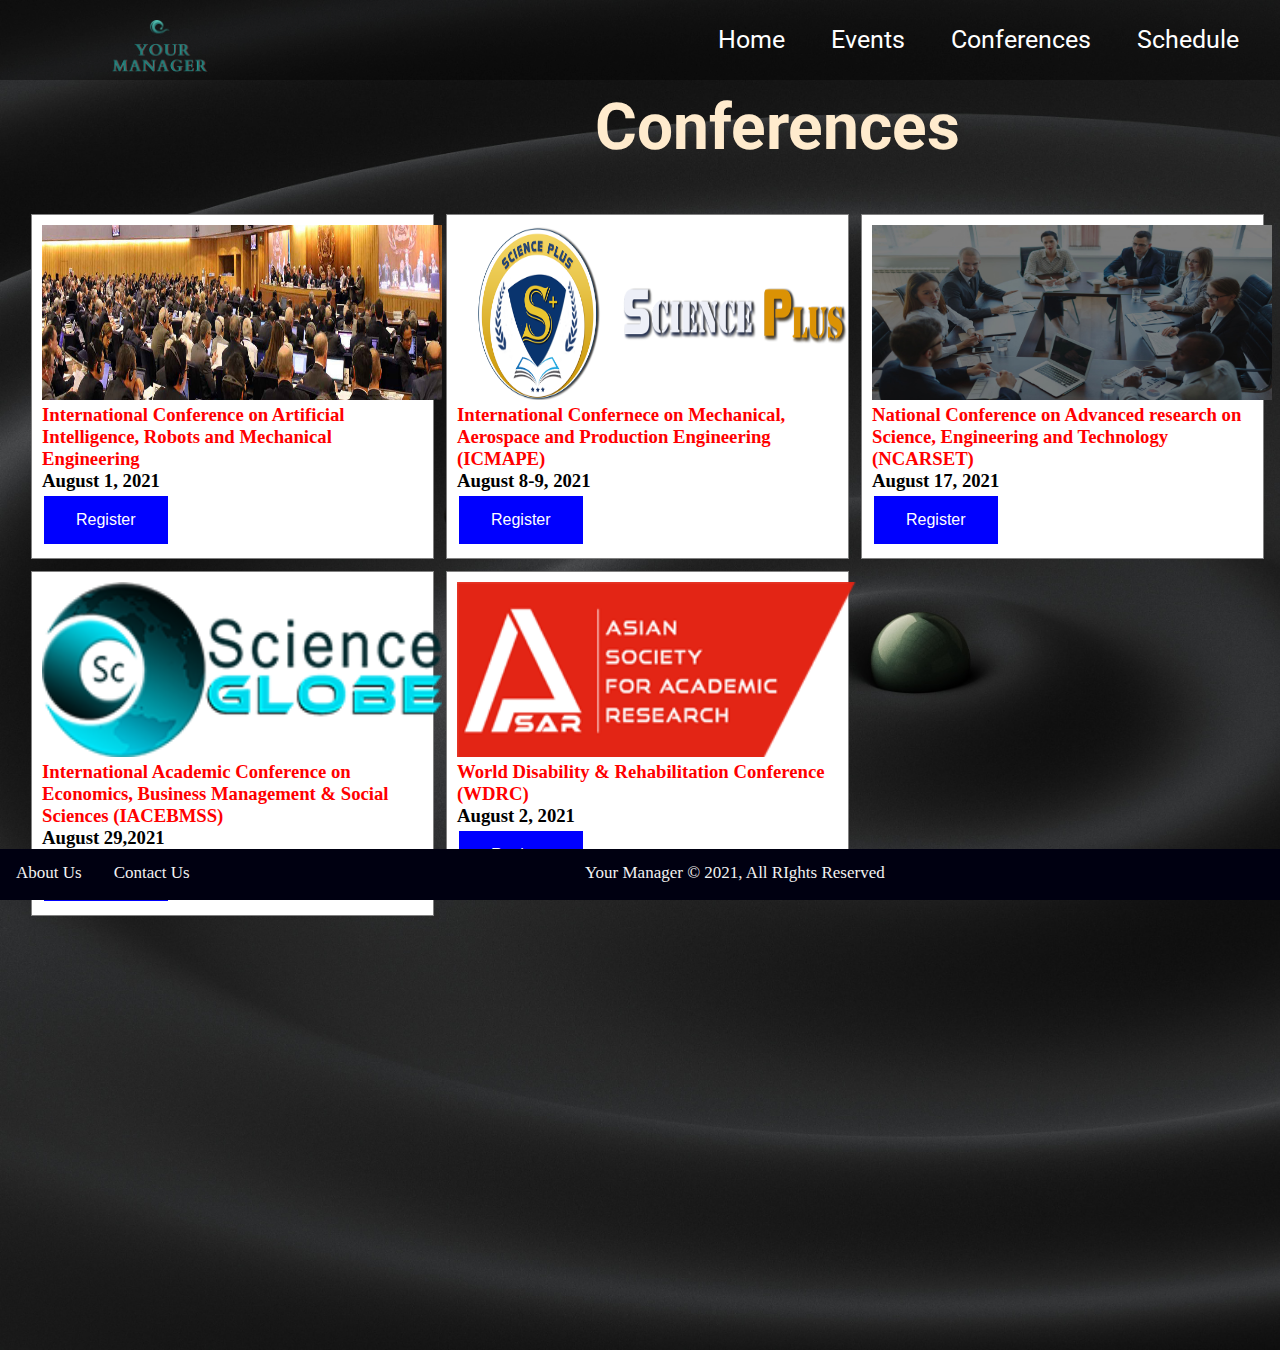
<file: html/conferences.html>
<!DOCTYPE html>
<html lang="en">
   
<head>
    <title>CONFERENCES</title>
      <link rel="stylesheet" href="/css/events.css">
    <meta name="viewport"
        content="width=device-width, initial-scale=1">
        <style>
            .wrapper{
	            height: 150vh;
                }
        </style>
</head>
  
<body>
    <div class="wrapper">
        <nav class="navbar">
          <a href="/index.html"><img class="logo" src="/images/logo.png"></a>
          <ul>
            <li><a href="/index.html">Home</a></li>
            <li><a href="/html/events.html">Events</a></li>
            <li><a href="/html/conferences.html">Conferences</a></li>
            <li><a href="/html/schedule.html">Schedule</a></li>
          </ul>
        </nav>
        <div class="text-block">
            <h1>Conferences</h1>
        </div>
        <div class="container">
    
    
            <div class="row">
                <div class="column">
                    <div class="content">
                        <img src="/images/conf1.jpg" alt="" width="400px" height="175px" >
                        <h3>
                            <a href="/pdfs/conf1.pdf">International Conference on Artificial Intelligence, Robots and Mechanical Engineering</a>
                            <h3>August 1, 2021 </h3>
                        </h3>
                        <a href="http://academicsconference.com/Conference/16714/ICAIRME/">
                        <button class="button">Register</button></a>
                    </div>
                </div>
                  
                <div class="column">
                    <div class="content">
                        <img src="/images/conf2.png" alt="" width="400px" height="175px" >
                        <h3>
                            <a href="/pdfs/conf2.pdf">International Confernece on Mechanical, Aerospace and Production Engineering (ICMAPE)</a>
                            <h3>August 8-9, 2021</h3>
                        </h3>
                          <a href="http://scienceplus.us/Conference/17507/ICMAPE/registration">
                        <button class="button">Register</button>
                        </a>
                    </div>
                </div>
                  
                <div class="column">
                    <div class="content">
                        <img src= "/images/conf3.jpg" width="400px" height="175px">
                        <h3>
                            <a href="/pdfs/conf3.pdf">National Conference on Advanced research on Science, Engineering and Technology (NCARSET)</a>
                            <h3>

                                August 17, 2021</h3>
                        </h3>
                          <a href="http://asar.org.in/Conference/22668/NCARSET/">
                        <button class="button">Register</button>
                        </a>
                    </div>
                </div>
                  
                <div class="column">
                    <div class="content">
                        <img src="/images/conf4.png" width="400px" height="175px">
                        <h3>
                            <a href="/pdfs/conf4.pdf">International Academic Conference on Economics, Business Management & Social Sciences (IACEBMSS)</a>
                            <h3>August 29,2021</h3>
                        </h3>
                       <a href="http://scienceglobe.org/Conference/7399/IACEBMSS/">
                        <button class="button">Register</button>
                        </a>
                    </div>
                </div>
                <div class="column">
                    <div class="content">
                        <img src="/images/conf5.png" width="400px" height="175px">  
                        <h3>
                            <a href="/pdfs/conf5.pdf">World Disability & Rehabilitation Conference (WDRC)</a>
                            <h3>August 2, 2021</h3>
                        </h3>
                       <a href="http://asar.org.in/Conference/22440/WDRC/">
                        <button class="button">Register</button>
                        </a>
                    </div>
                </div>
                
        </div>
      </div>
      <button onclick="topFunction()" id="myBtn" title="Go to top">Back On Top</button> 
      
    <div class="topnav">
        <a href="/html/aboutus.html">About Us</a>
        <a href="http://localhost/project/connect.php">Contact Us</a>
        <p>Your Manager &copy; 2021, All RIghts Reserved</p>
      </div>
  <script src="/js/backontop.js"></script>
</body>
   
</html>
</file>
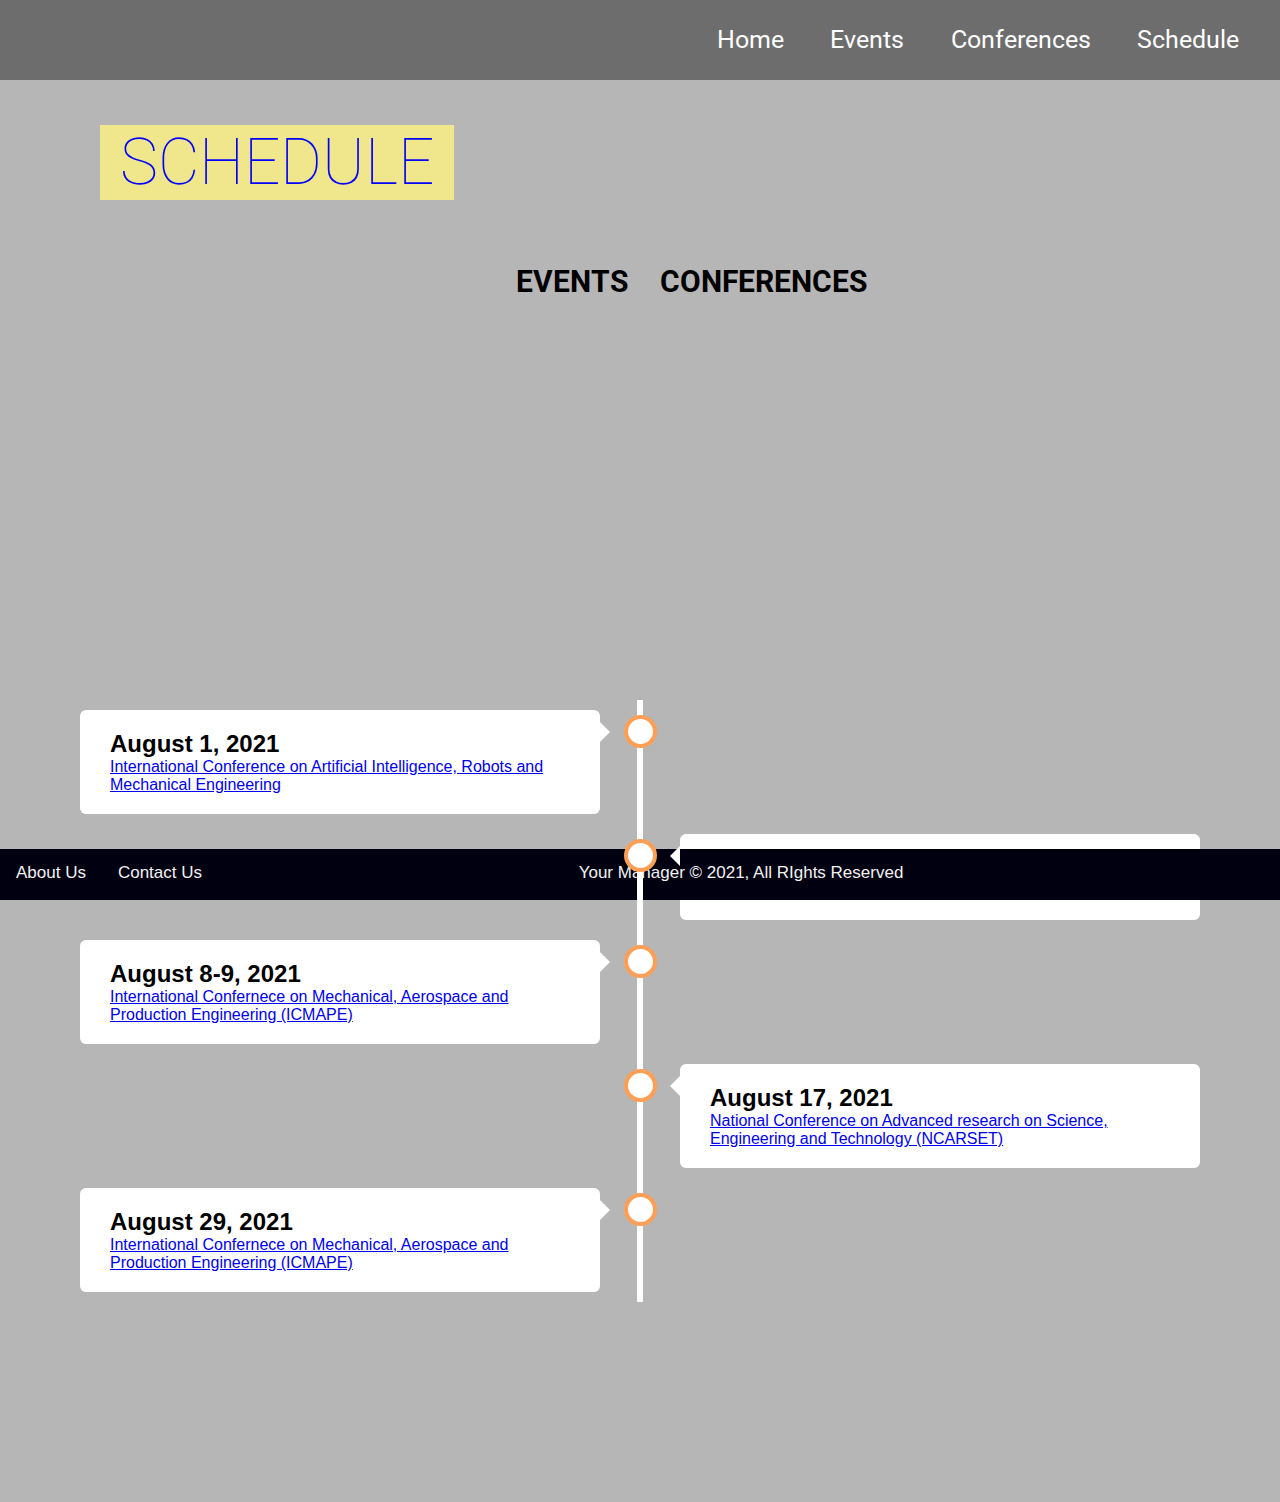
<file: html/confsch.html>
<!DOCTYPE html>
<html lang="en">
<head>
    <meta charset="UTF-8">
    <meta http-equiv="X-UA-Compatible" content="IE=edge">
    <meta name="viewport" content="width=device-width, initial-scale=1.0">
    <title>Schedule </title>
    <link rel="stylesheet" href="/css/eventsch.css">
</head>
<body>
    <div class="wrapper">
        <nav class="navbar">
          <a href="/index.html"><img class="logo" src="/images/logo.png"></a>
          <ul>
            <li><a href="/index.html">Home</a></li>
            <li><a href="/html/events.html">Events</a></li>
            <li><a href="/html/conferences.html">Conferences</a></li>
            <li><a href="/html/schedule.html">Schedule</a></li>
          </ul>
        </nav>
        <div class="text-block">
            <h1>SCHEDULE</h1>
        </div>
        <div class="topnav">
            <a href="/html/eventsch.html">EVENTS</a>
            <a href="/html/confsch.html">CONFERENCES</a>
          </div> 
      </div>

      <div class="timeline">
        
        <div class="container left">
          <div class="content">
            <h2>August 1, 2021</h2>
            <a class="none" href="/html/conferences.html">
            <p>International Conference on Artificial Intelligence, Robots and Mechanical Engineering</p></a>
          </div>
        </div>

        <div class="container right">
          <div class="content">
            <h2>August 2, 2021</h2>
            <a class="none" href="/html/conferences.html">
            <p>World Disability & Rehabilitation Conference (WDRC)</p></a>
          </div>
        </div>
        <div class="container left">
          <div class="content">
            <h2>August 8-9, 2021</h2>
            <a class="none" href="/html/conferences.html">
            <p>International Confernece on Mechanical, Aerospace and Production Engineering (ICMAPE)</p></a>
          </div>
        </div>

        <div class="container right">
          <div class="content">
            <h2>August 17, 2021</h2>
            <a class="none" href="/html/conferences.html">
            <p>National Conference on Advanced research on Science, Engineering and Technology (NCARSET)</p></a>
          </div>
        </div>
        <div class="container left">
          <div class="content">
            <h2>August 29, 2021</h2>
            <a class="none" href="/html/conferences.html">
            <p>International Confernece on Mechanical, Aerospace and Production Engineering (ICMAPE)</p></a>
          </div>
        </div>
      <button onclick="topFunction()" id="myBtn" title="Go to top">Back On Top</button> 
     
      <div class="bottom-nav">
        <a href="/html/aboutus.html">About Us</a>
        <a href="http://localhost/project/connect.php">Contact Us</a>
        <p>Your Manager &copy; 2021, All RIghts Reserved</p>
      </div>
      
  <script src="/js/backontop.js"></script>
</body>
</html>
</file>
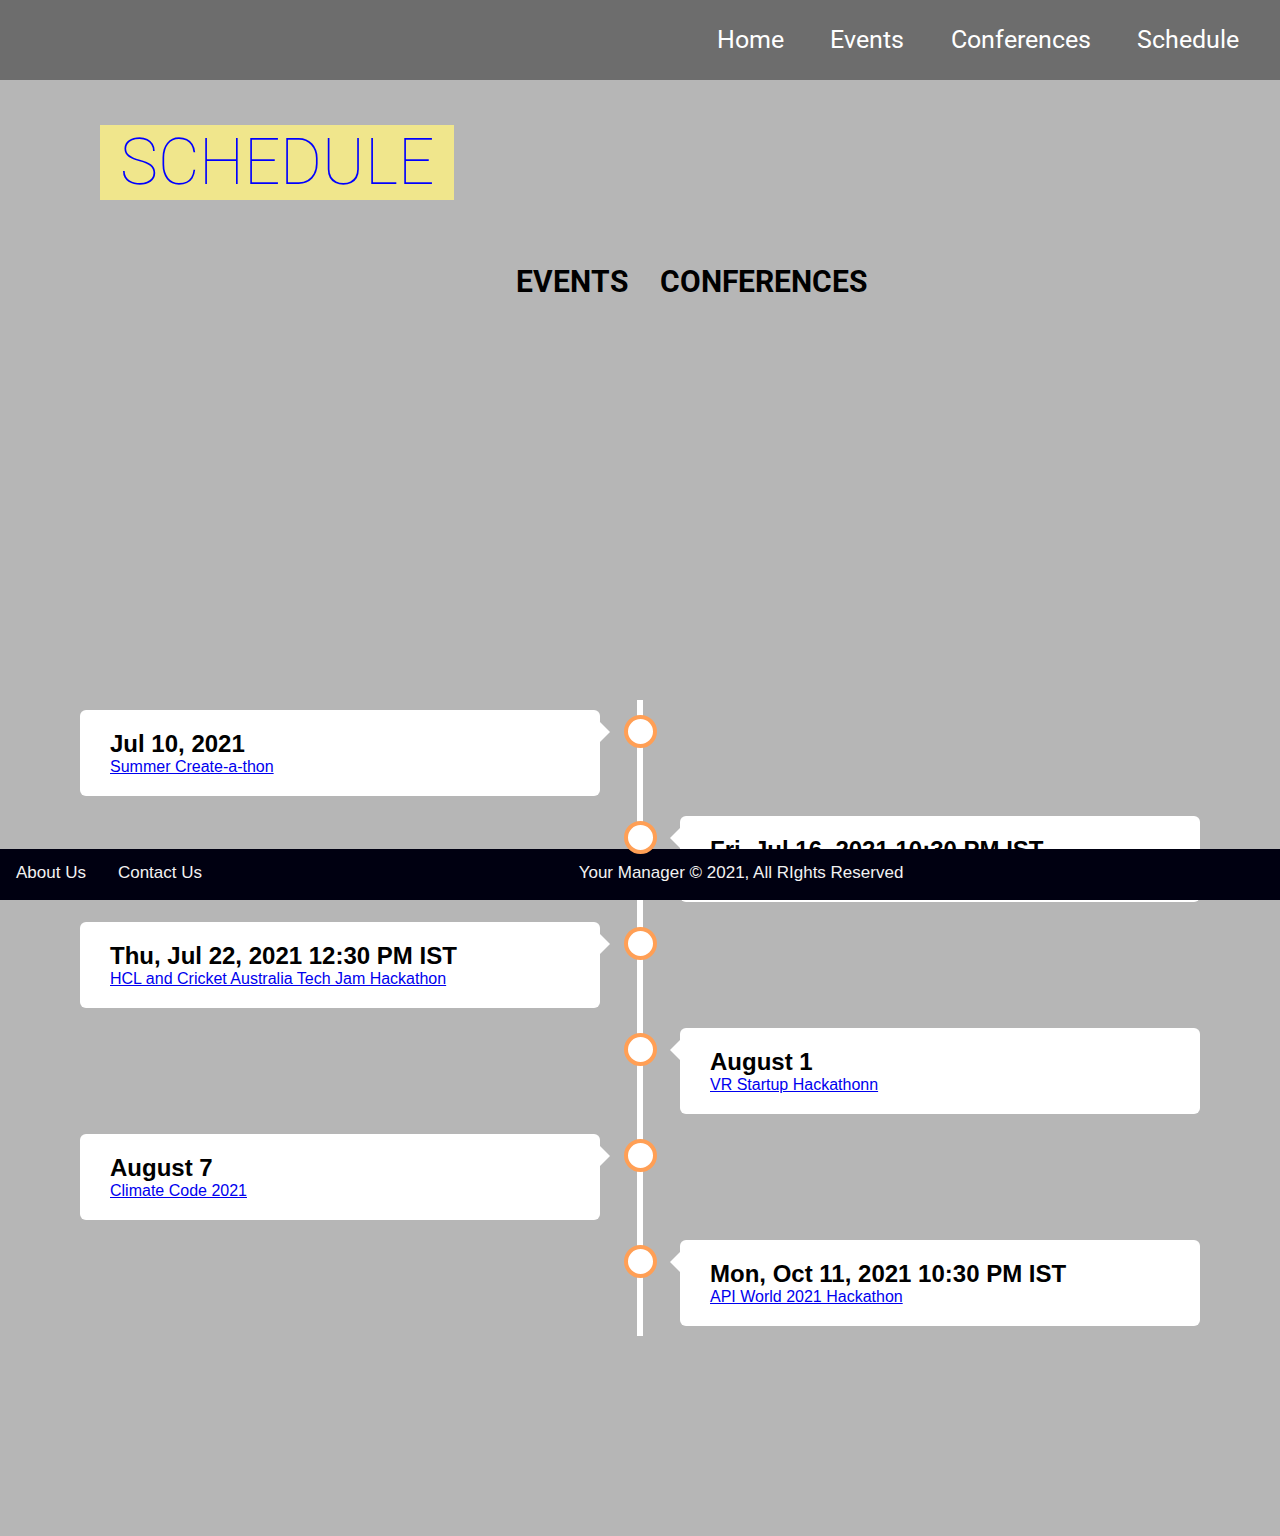
<file: html/eventsch.html>
<!DOCTYPE html>
<html lang="en">
<head>
    <meta charset="UTF-8">
    <meta http-equiv="X-UA-Compatible" content="IE=edge">
    <meta name="viewport" content="width=device-width, initial-scale=1.0">
    <title>Schedule</title>
    <link rel="stylesheet" href="/css/eventsch.css">
</head>
<body>
    <div class="wrapper">
        <nav class="navbar">
          <a href="/index.html"><img class="logo" src="/images/logo.png"></a>
          <ul>
            <li><a href="/index.html">Home</a></li>
            <li><a href="/html/events.html">Events</a></li>
            <li><a href="/html/conferences.html">Conferences</a></li>
            <li><a href="/html/schedule.html">Schedule</a></li>
          </ul>
        </nav>
        <div class="text-block">
            <h1>SCHEDULE</h1>
        </div>
        <div class="topnav">
            <a href="/html/eventsch.html">EVENTS</a>
            <a href="/html/confsch.html">CONFERENCES</a>
          </div> 
      </div>

      <div class="timeline">
        <div class="container left">
          <div class="content">
            <h2>Jul 10, 2021</h2>
            <a class="none" href="/html/events.html">
            <p>Summer Create-a-thon</p></a>
          </div>
        </div>
        <div class="container right">
          <div class="content">
            <h2>Fri, Jul 16, 2021 10:30 PM IST</h2>
            <a class="none" href="/html/events.html">
            <p>Level-Up Society Hackathon</p></a>
          </div>
        </div>
        <div class="container left">
          <div class="content">
            <h2>Thu, Jul 22, 2021 12:30 PM IST</h2>
            <a class="none" href="/html/events.html">
            <p>HCL and Cricket Australia Tech Jam Hackathon</p></a>
          </div>
        </div>

        <div class="container right">
          <div class="content">
            <h2>August 1</h2>
            <a class="none" href="/html/events.html">
            <p>VR Startup Hackathonn</p></a>
          </div>
        </div>

        <div class="container left">
          <div class="content">
            <h2> August 7</h2>
            <a class="none" href="/html/events.html">
            <p>Climate Code 2021</p></a>
          </div>
        </div>

        <div class="container right">
          <div class="content">
            <h2>Mon, Oct 11, 2021 10:30 PM IST</h2>
            <a class="none" href="/html/events.html">
            <p>API World 2021 Hackathon</p></a>
          </div>
        </div>
        
      </div> 
      
      <button onclick="topFunction()" id="myBtn" title="Go to top">Back On Top</button> 
      <div class="bottom-nav">
        <a href="/html/aboutus.html">About Us</a>
        <a href="http://localhost/project/connect.php">Contact Us</a>
        <p>Your Manager &copy; 2021, All RIghts Reserved</p>
      </div>
      </footer>
      
  <script src="/js/backontop.js"></script>
</body>
</html>
</file>
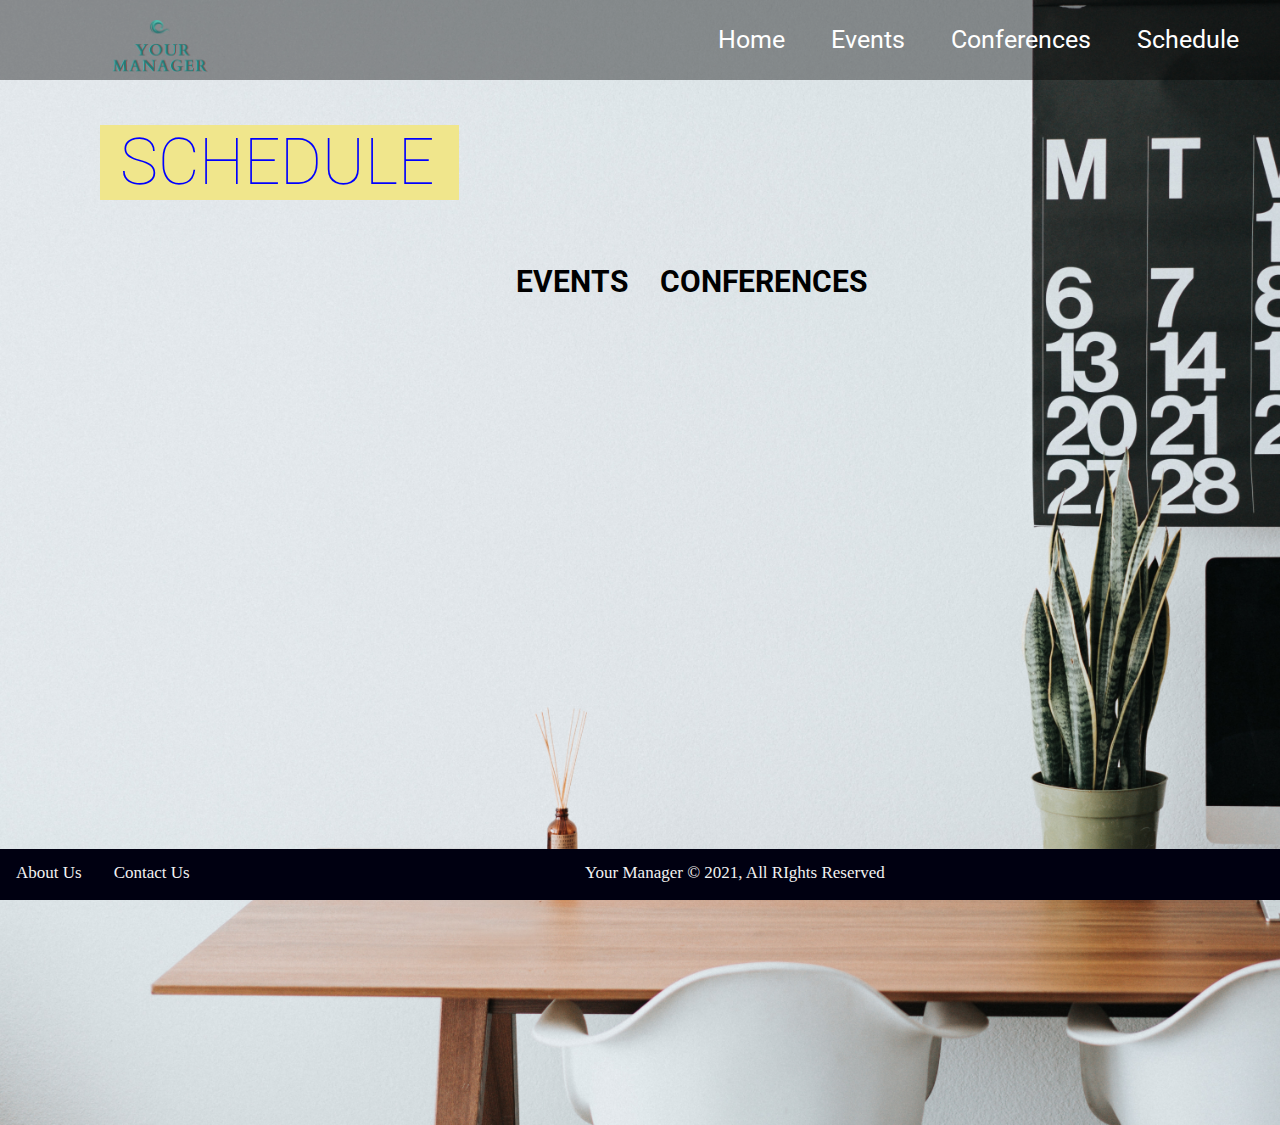
<file: html/schedule.html>
<!DOCTYPE html>
<html lang="en">
<head>
    <meta charset="UTF-8">
    <meta http-equiv="X-UA-Compatible" content="IE=edge">
    <meta name="viewport" content="width=device-width, initial-scale=1.0">
    <title>Events</title>
    <link rel="stylesheet" href="/css/schedule.css">
</head>
<body>
    <div class="wrapper">
        <nav class="navbar">
          <a href="/index.html"><img class="logo" src="/images/logo.png"></a>
          <ul>
            <li><a href="/index.html">Home</a></li>
            <li><a href="/html/events.html">Events</a></li>
            <li><a href="/html/conferences.html">Conferences</a></li>
            <li><a href="/html/schedule.html">Schedule</a></li>
          </ul>
        </nav>
        <div class="text-block">
            <h1>SCHEDULE</h1>
        </div>
        <div class="topnav">
            <a href="/html/eventsch.html">EVENTS</a>
            <a href="/html/confsch.html">CONFERENCES</a>
          </div> 
      </div>

      <div class="bottom-nav">
        <a href="/html/aboutus.html">About Us</a>
        <a href="http://localhost/project/connect.php">Contact Us</a>
        <p>Your Manager &copy; 2021, All RIghts Reserved</p>
      </div>
      <button onclick="topFunction()" id="myBtn" title="Go to top">Back On Top</button> 
      
  <script src="/js/backontop.js"></script>
</body>
</html>
</file>
<file: css/events.css>
@import url('https://fonts.googleapis.com/css?family=Roboto:700&display=swap');
*{

	padding: 0;
	margin: 0;
}
.wrapper{
    background: url(/images/bg2.jpg) no-repeat;
	background-size: cover;
	height: 150vh;
}

.navbar{
	position: absolute;
	height: 80px;
	width: 100%;
	top: 0;
	left: 0;
	background: rgba(0,0,0,0.4);
}
.navbar .logo{
	width: 120px;
	height: auto;
	padding: 20px 100px;
}
.navbar ul{
	float: right;
	margin-right: 20px;
}
.navbar ul li{
	list-style: none;
	margin: 0 8px;
	display: inline-block;
	line-height: 80px;
}
.navbar ul li a{
	font-size: 25px;
	font-family: 'Roboto', sans-serif;
	color: white;
	padding: 6px 13px;
	text-decoration: none;
	transition: .4s;
}
.navbar ul li a:hover{
	background: red;
	border-radius: 2px;
}

.text-block {
	position: absolute;
	top: 90px;
	left: 575px;
	font-size: 200%;
	font-family: 'Roboto';
	font-weight: bold;
	color:blanchedalmond;
	padding-left: 20px;
	padding-right: 20px;
  }
  .button {
    border: none;
    color: white;
    padding: 15px 32px;
    text-align: center;
    text-decoration: none;
    display: inline-block;
    font-size: 16px;
    margin: 4px 2px;
    cursor: pointer;
    background-color:blue;
  }
      
.wrapper .container {
        max-width: 1350px;
        margin: auto;
        position: relative;
        top: 200px;
	    left: 35px;
    }
      
 .wrapper .container a {
        text-decoration: none;
        color: red;
    }
      
 .wrapper a:hover {
        color: mediumseagreen;
    }
      
   .wrapper .container p {
        display: -webkit-box;
        -webkit-box-orient: vertical;
        -webkit-line-clamp: 4;
        overflow:auto;
 
    }
    .wrapper .container .row {
        margin: 0px -18px;
        padding: 8px; 
    }
      
    .wrapper .container .row > .column {
        padding: 6px;
    }
      
    .wrapper .container .column {
        float:left;
        width: 31%;
    }
      
    .wrapper .container   .row:after {
        content: "";
        display: table;
        clear: both;
    }
      
    .wrapper .container  .content {
        background-color: white;
        padding: 10px;
        border: 1px solid gray;
    }
      
    @media screen and (max-width: 850px) {
        .wrapper .container      .column {
            width: 50%;
        }
    }
 
    @media screen and (max-width: 400px) {
        .wrapper .container      .column {
            width: 100%;
        }
    }

    
.topnav {
    overflow: hidden;
  position: fixed;
  bottom: 0;
  width: 100%;
    background-color: #001;
  }
  
  .topnav a {
    float: left;
    display: block;
    color: #f2f2f2;
    text-align: center;
    padding: 14px 16px;
    text-decoration: none;
    font-size: 17px;
    border-bottom: 3px solid transparent;
  }
  
  .topnav a:hover {
    border-bottom: 3px solid red;
  }
  
  .topnav p{
	text-align: center;
	float: center;
	color: #f2f2f2;
	padding: 14px 16px;
	text-decoration: none;
	font-size: 17px;
	border-bottom: 3px solid transparent;
}
#myBtn {
    display: none; 
    position: fixed; 
    bottom: 0px; 
    right: 5px; 
    z-index: 99; 
    border: none; 
    outline: none; 
    background-color:blueviolet; 
    color: white; 
    cursor: pointer; 
    padding: 15px; 
    border-radius: 8px;
    font-size: 18px; 
  }
  
  #myBtn:hover {
    background-color: #555;
  }
</file>
<file: css/eventsch.css>
@import url('https://fonts.googleapis.com/css?family=Roboto:700&display=swap');
*{
	padding: 0;
	margin: 0;
}
.wrapper{
	background-size: cover;
	height: 100vh;
}

.navbar{
	position:inherit;
	height: 80px;
	width: 100%;
	top: 0;
	left: 0;
	background: rgba(0,0,0,0.4);
}
.navbar .logo{
	width: 120px;
	height: auto;
	padding: 20px 100px;
}
.navbar ul{
	float: right;
	margin-right: 20px;
}
.navbar ul li{
	list-style: none;
	margin: 0 8px;
	display: inline-block;
	line-height: 80px;
}
.navbar ul li a{
	font-size: 25px;
	font-family: 'Roboto', sans-serif;
	color: white;
	padding: 6px 13px;
	text-decoration: none;
	transition: .4s;
}
.navbar ul li a:hover{
	background: red;
	border-radius: 2px;
}
.topnav{
	position: absolute;
	top: 250px;
	left: 500px;
}
.topnav a{
	float: left;
    display: block;
    color: black;
	font-weight: bold;
	font-family: -apple-system, BlinkMacSystemFont, 'Segoe UI', Roboto, Oxygen, Ubuntu, Cantarell, 'Open Sans', 'Helvetica Neue', sans-serif;
    text-align: center;
    padding: 14px 16px;
    text-decoration: none;
    font-size: 30px;
    border-bottom: 3px solid transparent;
}
 
.topnav a:hover {
	border-radius: 10px;
	background: red;
  }
  .text-block {
	position: absolute;
	top: 125px;
	left: 100px;
	font-size: 200%;
	font-family: 'Roboto', sans-serif;
	font-weight: bold;
	background-color: khaki;
	color: blue;
	padding-left: 20px;
	padding-right: 20px;
  }
.text-block h1{
	font-weight: 100;
}


* {
    box-sizing: border-box;
  }
  
  body {
    background-color: #b6b6b6;
    font-family: Helvetica, sans-serif;
  }
  
  .timeline {
    position: relative;
    bottom: 200px;
	left: 0px;
    max-width: 1200px;
    margin: 0 auto;
  }
  
  .timeline::after {
    content: '';
    position: absolute;
    width: 6px;
    background-color: white;
    top: 0;
    bottom: 0;
    left: 50%;
    margin-left: -3px;
  }
  
  .container {
    padding: 10px 40px;
    position: relative;
    background-color: inherit;
    width: 50%;
  }
  
  .container::after {
    content: '';
    position: absolute;
    width: 25px;
    height: 25px;
    right: -17px;
    background-color: white;
    border: 4px solid #FF9F55;
    top: 15px;
    border-radius: 50%;
    z-index: 1;
  }
  
  .left {
    left: 0;
  }
  
  .right {
    left: 50%;
  }
  
  .left::before {
    content: " ";
    height: 0;
    position: absolute;
    top: 22px;
    width: 0;
    z-index: 1;
    right: 30px;
    border: medium solid white;
    border-width: 10px 0 10px 10px;
    border-color: transparent transparent transparent white;
  }
  
  .right::before {
    content: " ";
    height: 0;
    position: absolute;
    top: 22px;
    width: 0;
    z-index: 1;
    left: 30px;
    border: medium solid white;
    border-width: 10px 10px 10px 0;
    border-color: transparent white transparent transparent;
  }
  
  .right::after {
    left: -16px;
  }
  
  .content {
    padding: 20px 30px;
    background-color: white;
    position: relative;
    border-radius: 6px;
  }
  
  @media screen and (max-width: 600px) {
    .timeline::after {
      left: 31px;
    }
  
    .container {
      width: 100%;
      padding-left: 70px;
      padding-right: 25px;
    }
  
    .container::before {
      left: 60px;
      border: medium solid white;
      border-width: 10px 10px 10px 0;
      border-color: transparent white transparent transparent;
    }
  
    .left::after, .right::after {
      left: 15px;
    }
  
    .right {
      left: 0%;
    }
  }
.bottom-nav {
    background-color: #001;
    overflow: hidden;
    position: fixed;
   left: 0;
  bottom: 0;
  width: 100%;
  }
  
  .bottom-nav a {
    float: left;
    display: block;
    color: #f2f2f2;
    text-align: center;
    padding: 14px 16px;
    text-decoration: none;
    font-size: 17px;
    border-bottom: 3px solid transparent;
  }
  
  .bottom-nav a:hover {
    border-bottom: 3px solid red;
  }
  
 
  .bottom-nav p{
	text-align: center;
	float: center;
	color: #f2f2f2;
	padding: 14px 16px;
	text-decoration: none;
	font-size: 17px;
	border-bottom: 3px solid transparent;
}
#myBtn {
  display: none; 
  position: fixed; 
  bottom: 0px; 
  right: 5px; 
  z-index: 99; 
  border: none; 
  outline: none; 
  background-color:blueviolet; 
  color: white; 
  cursor: pointer; 
  padding: 15px; 
  border-radius: 8px;
  font-size: 18px; 
}

#myBtn:hover {
  background-color: #555;
}
</file>
<file: css/schedule.css>
@import url('https://fonts.googleapis.com/css?family=Roboto:700&display=swap');
*{
	padding: 0;
	margin: 0;
}
.wrapper{
	background: url(/images/schedulebg.jpg) no-repeat;
	background-size: cover;
	height: 125vh;
}

.navbar{
	position:inherit;
	height: 80px;
	width: 100%;
	top: 0;
	left: 0;
	background: rgba(0,0,0,0.4);
}
.navbar .logo{
	width: 120px;
	height: auto;
	padding: 20px 100px;
}
.navbar ul{
	float: right;
	margin-right: 20px;
}
.navbar ul li{
	list-style: none;
	margin: 0 8px;
	display: inline-block;
	line-height: 80px;
}
.navbar ul li a{
	font-size: 25px;
	font-family: 'Roboto', sans-serif;
	color: white;
	padding: 6px 13px;
	text-decoration: none;
	transition: .4s;
}
.navbar ul li a:hover{
	background: red;
	border-radius: 2px;
}
.topnav{
	position: absolute;
	top: 250px;
	left: 500px;
}
.topnav a{
	float: left;
    display: block;
    color: black;
	font-weight: bold;
	font-family: -apple-system, BlinkMacSystemFont, 'Segoe UI', Roboto, Oxygen, Ubuntu, Cantarell, 'Open Sans', 'Helvetica Neue', sans-serif;
    text-align: center;
    padding: 14px 16px;
    text-decoration: none;
    font-size: 30px;
    border-bottom: 3px solid transparent;
}
 
.topnav a:hover {
	border-radius: 10px;
	background: red;
  }
  
  .text-block {
	position: absolute;
	top: 125px;
	left: 100px;
	font-size: 200%;
	font-family: 'Roboto', sans-serif;
	font-weight: bold;
	background-color: khaki;
	color: blue;
	padding-left: 20px;
	padding-right: 25px;
  }
.text-block h1{
	font-weight: 100;
}
.bottom-nav {
    background-color: #001;
    overflow: hidden;
	position: fixed;
  bottom: 0;
  width: 100%;
  }
  
  .bottom-nav a {
    float: left;
    display: block;
    color: #f2f2f2;
    text-align: center;
    padding: 14px 16px;
    text-decoration: none;
    font-size: 17px;
    border-bottom: 3px solid transparent;
  }
  
  .bottom-nav a:hover {
    border-bottom: 3px solid red;
  }
  
 
  .bottom-nav p{
	text-align: center;
	float: center;
	color: #f2f2f2;
	padding: 14px 16px;
	text-decoration: none;
	font-size: 17px;
	border-bottom: 3px solid transparent;
}
#myBtn {
    display: none; 
    position: fixed; 
    bottom: 0px; 
    right: 5px; 
    z-index: 99; 
    border: none; 
    outline: none; 
    background-color:blueviolet; 
    color: white; 
    cursor: pointer; 
    padding: 15px; 
    border-radius: 8px;
    font-size: 18px; 
  }
  
  #myBtn:hover {
    background-color: #555;
  }
</file>
